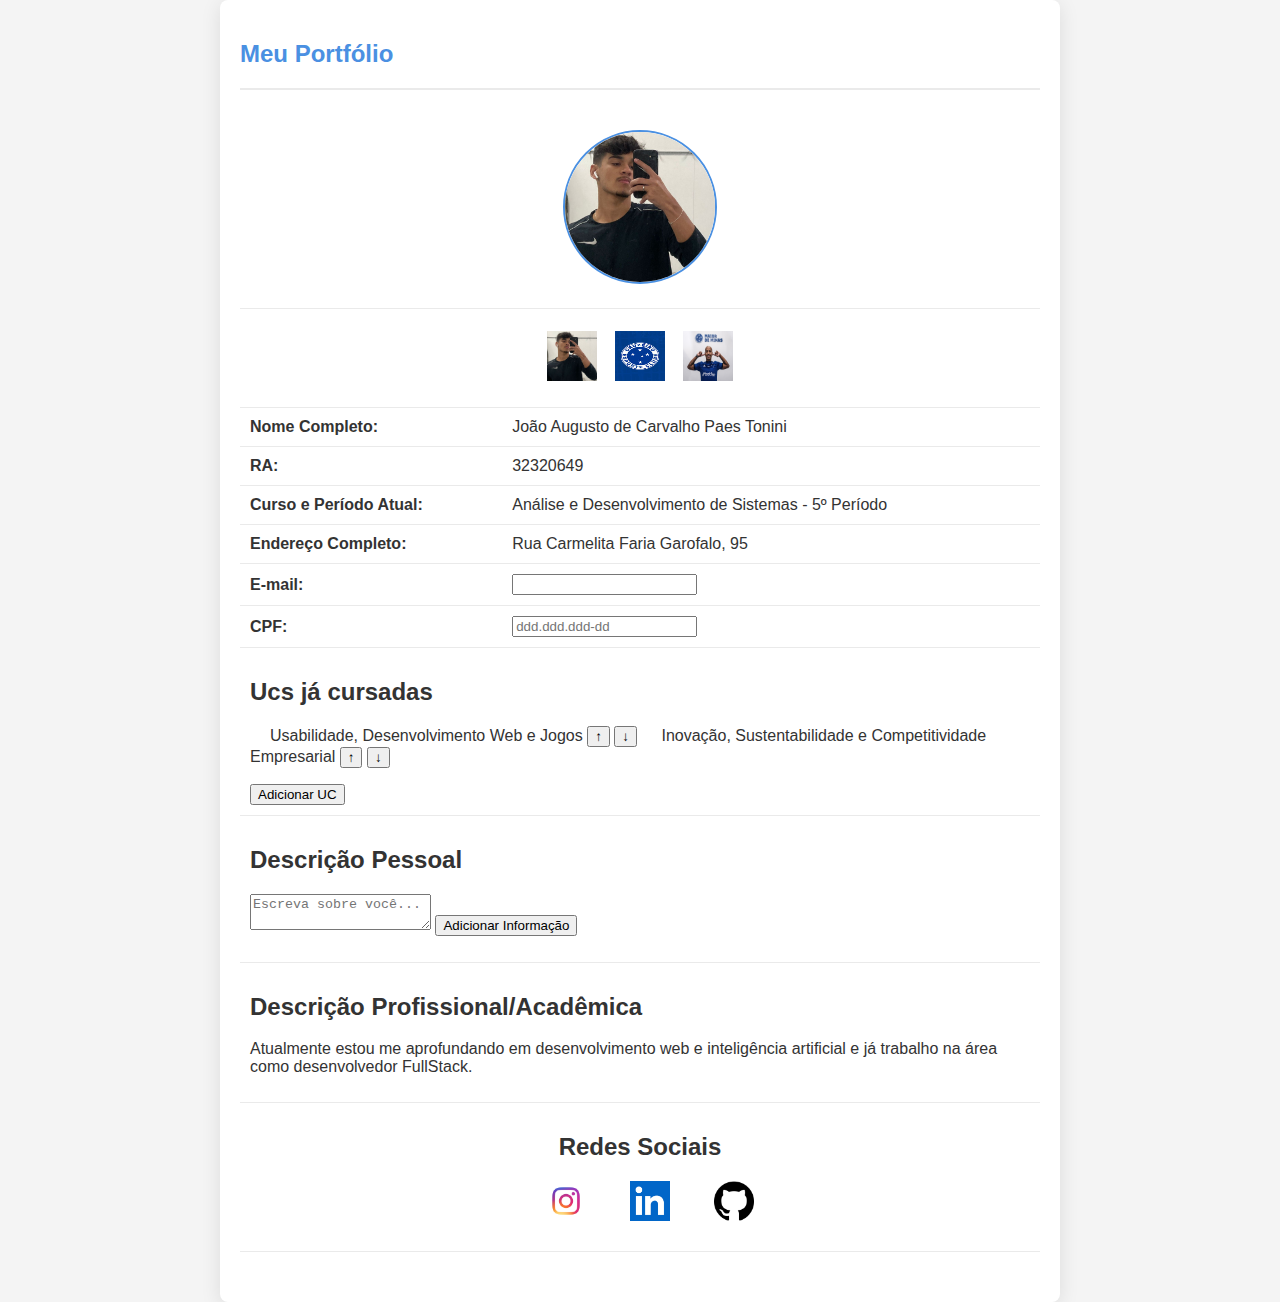
<file: HTML + CSS + JS/index.html>
<!DOCTYPE html>
<html lang="pt-BR">
<head>
    <meta charset="UTF-8" />
    <meta name="viewport" content="width=device-width, initial-scale=1.0" />
    <link rel="stylesheet" href="styles.css" />
    <title>Portfólio</title>
</head>
<body>
    <section>
        <div class="container">
            <header>
                <a href="#" class="logo">Meu Portfólio</a>
                
            </header>

            <table>
                <tr>
                    <td colspan="2" class="imagem_principal">
                        <img src="/Imagens/fotoperfil.jpg" alt="Foto de Perfil" id="foto-perfil-principal" />
                    </td>
                </tr>
                <tr>
                    <td colspan="2">
                        <div class="thumbnails">
                            <img src="/Imagens/fotoperfil.jpg" alt="Perfil 1" onclick="changeMainImage(this.src)" />
                            <img src="/Imagens/cruzeiro.jpg" alt="Perfil 2" onclick="changeMainImage(this.src)" />
                            <img src="/Imagens/matheus-pereira-no-cruzeiro.jpeg" alt="Perfil 3" onclick="changeMainImage(this.src)" />
                        </div>
                    </td>
                </tr>
                <tr>
                    <td class="label">Nome Completo:</td>
                    <td>João Augusto de Carvalho Paes Tonini</td>
                </tr>
                <tr>
                    <td class="label">RA:</td>
                    <td>32320649</td>
                </tr>
                <tr>
                    <td class="label">Curso e Período Atual:</td>
                    <td>Análise e Desenvolvimento de Sistemas - 5º Período</td>
                </tr>
                <tr>
                    <td class="label">Endereço Completo:</td>
                    <td>Rua Carmelita Faria Garofalo, 95</td>
                </tr>
                <tr>
                    <td class="label">E-mail:</td>
                    <td><input type="text" id="email" onblur="validateEmail()" /></td>
                </tr>
                <tr>
                    <td class="label">CPF:</td>
                    <td><input type="text" id="cpf" onblur="validateCPF()" placeholder="ddd.ddd.ddd-dd" /></td>
                </tr>
                <tr>
                    <td colspan="2" class="section">
                        <h2>Ucs já cursadas</h2>
                        <ul id="uc-list">
                            <li>Usabilidade, Desenvolvimento Web e Jogos <button onclick="moveUp(this)">↑</button> <button onclick="moveDown(this)">↓</button></li>
                            <li>Inovação, Sustentabilidade e Competitividade Empresarial <button onclick="moveUp(this)">↑</button> <button onclick="moveDown(this)">↓</button></li>
                        </ul>
                        <button onclick="addUC()">Adicionar UC</button>
                    </td>
                </tr>
                <tr>
                    <td colspan="2" class="section">
                        <h2>Descrição Pessoal</h2>
                        <textarea id="descricao-pessoal" placeholder="Escreva sobre você..."></textarea>
                        <button onclick="addDescription()">Adicionar Informação</button>
                        <ul id="descricao-lista"></ul>
                    </td>
                </tr>
                
                
                <tr>
                    <td colspan="2" class="section">
                        <h2>Descrição Profissional/Acadêmica</h2>
                        <p>Atualmente estou me aprofundando em desenvolvimento web e inteligência artificial e já trabalho na área como desenvolvedor FullStack.</p>
                    </td>
                </tr>
                <tr>
                    <td colspan="2" class="icones">
                        <h2>Redes Sociais</h2>
                        <ul>
                            <li><a href="https://www.instagram.com/jatonini/" target="_blank"><img src="/Imagens/instagram.jpg" alt="Instagram" /></a></li>
                            <li><a href="https://www.linkedin.com/in/jo%C3%A3o-tonini/" target="_blank"><img src="/Imagens/linkedin.avif" alt="LinkedIn" /></a></li>
                            <li><a href="https://github.com/jatonini" target="_blank"><img src="/Imagens/github.png" alt="GitHub" /></a></li>
                        </ul>
                    </td>
                </tr>
            </table>

            <div class="notas"></div>
        </div>
    </section>

    <script src="script.js"></script>
</body>
</html>
</file>
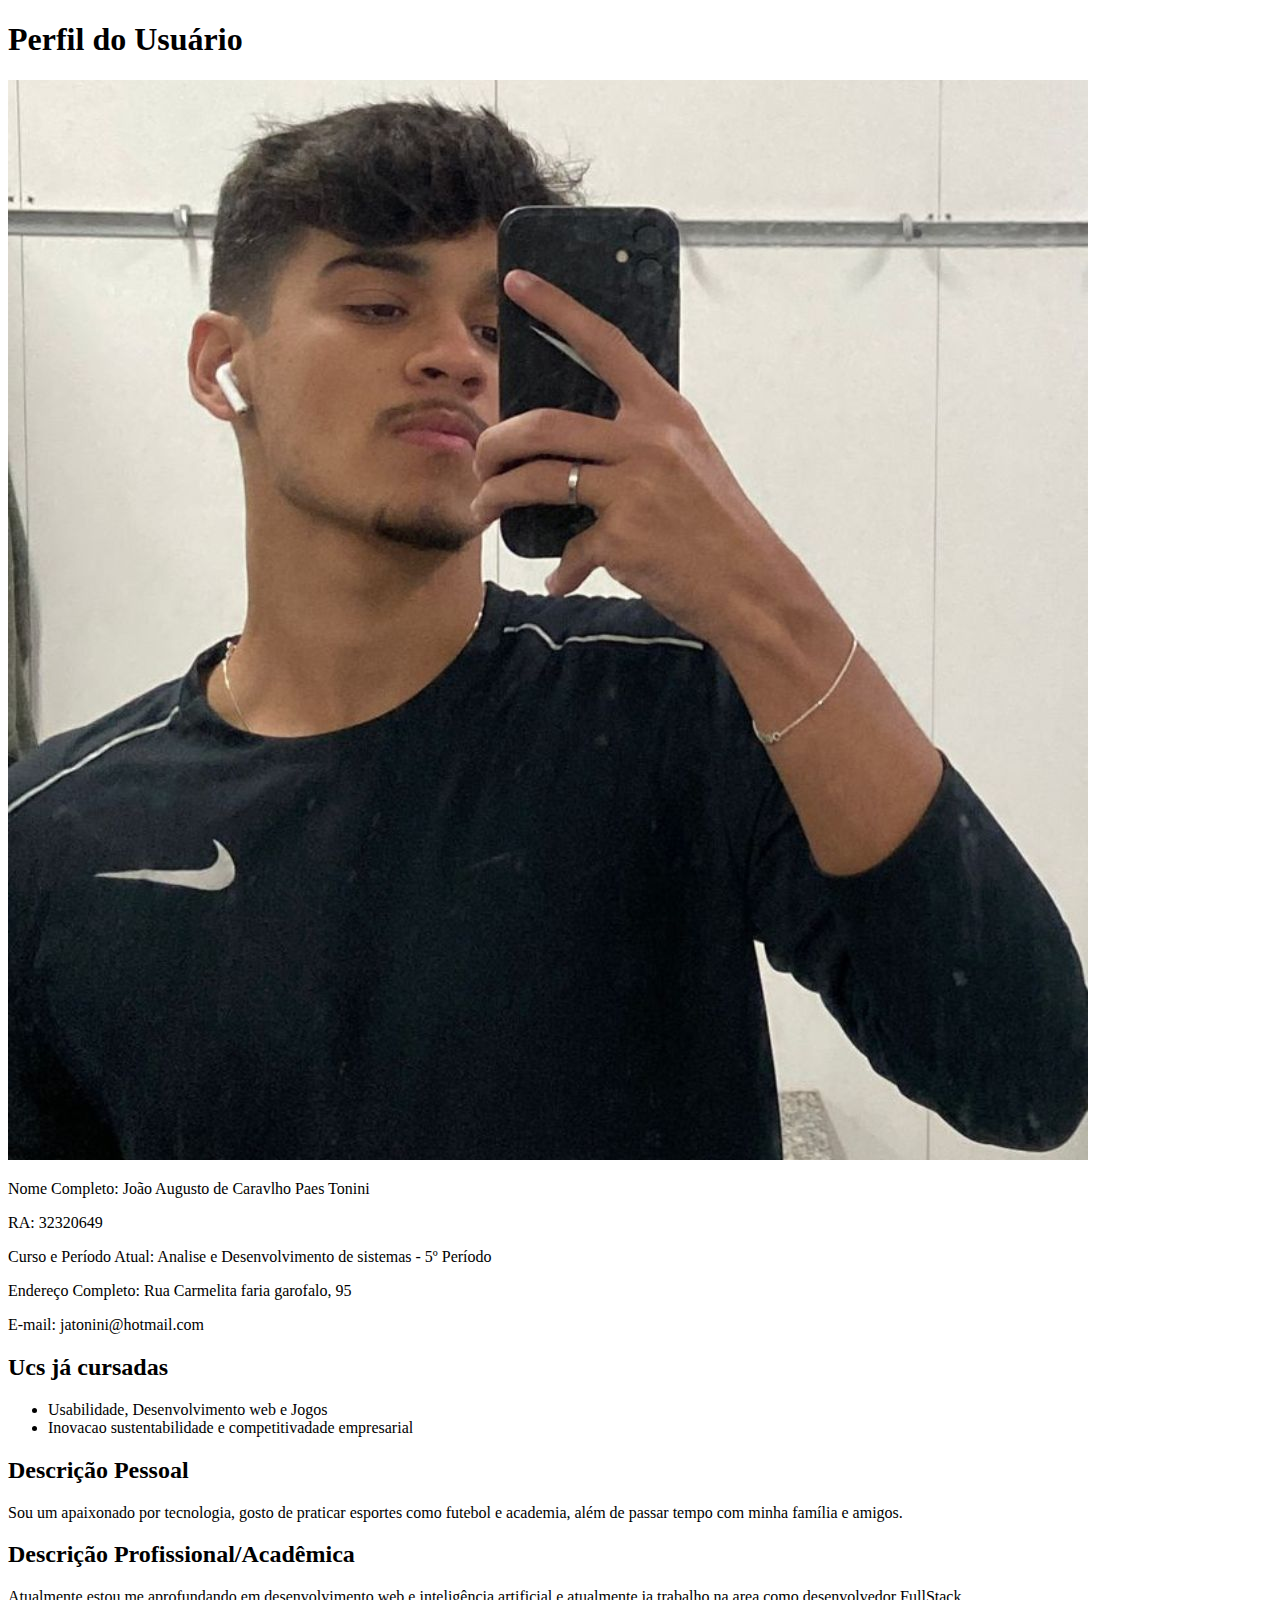
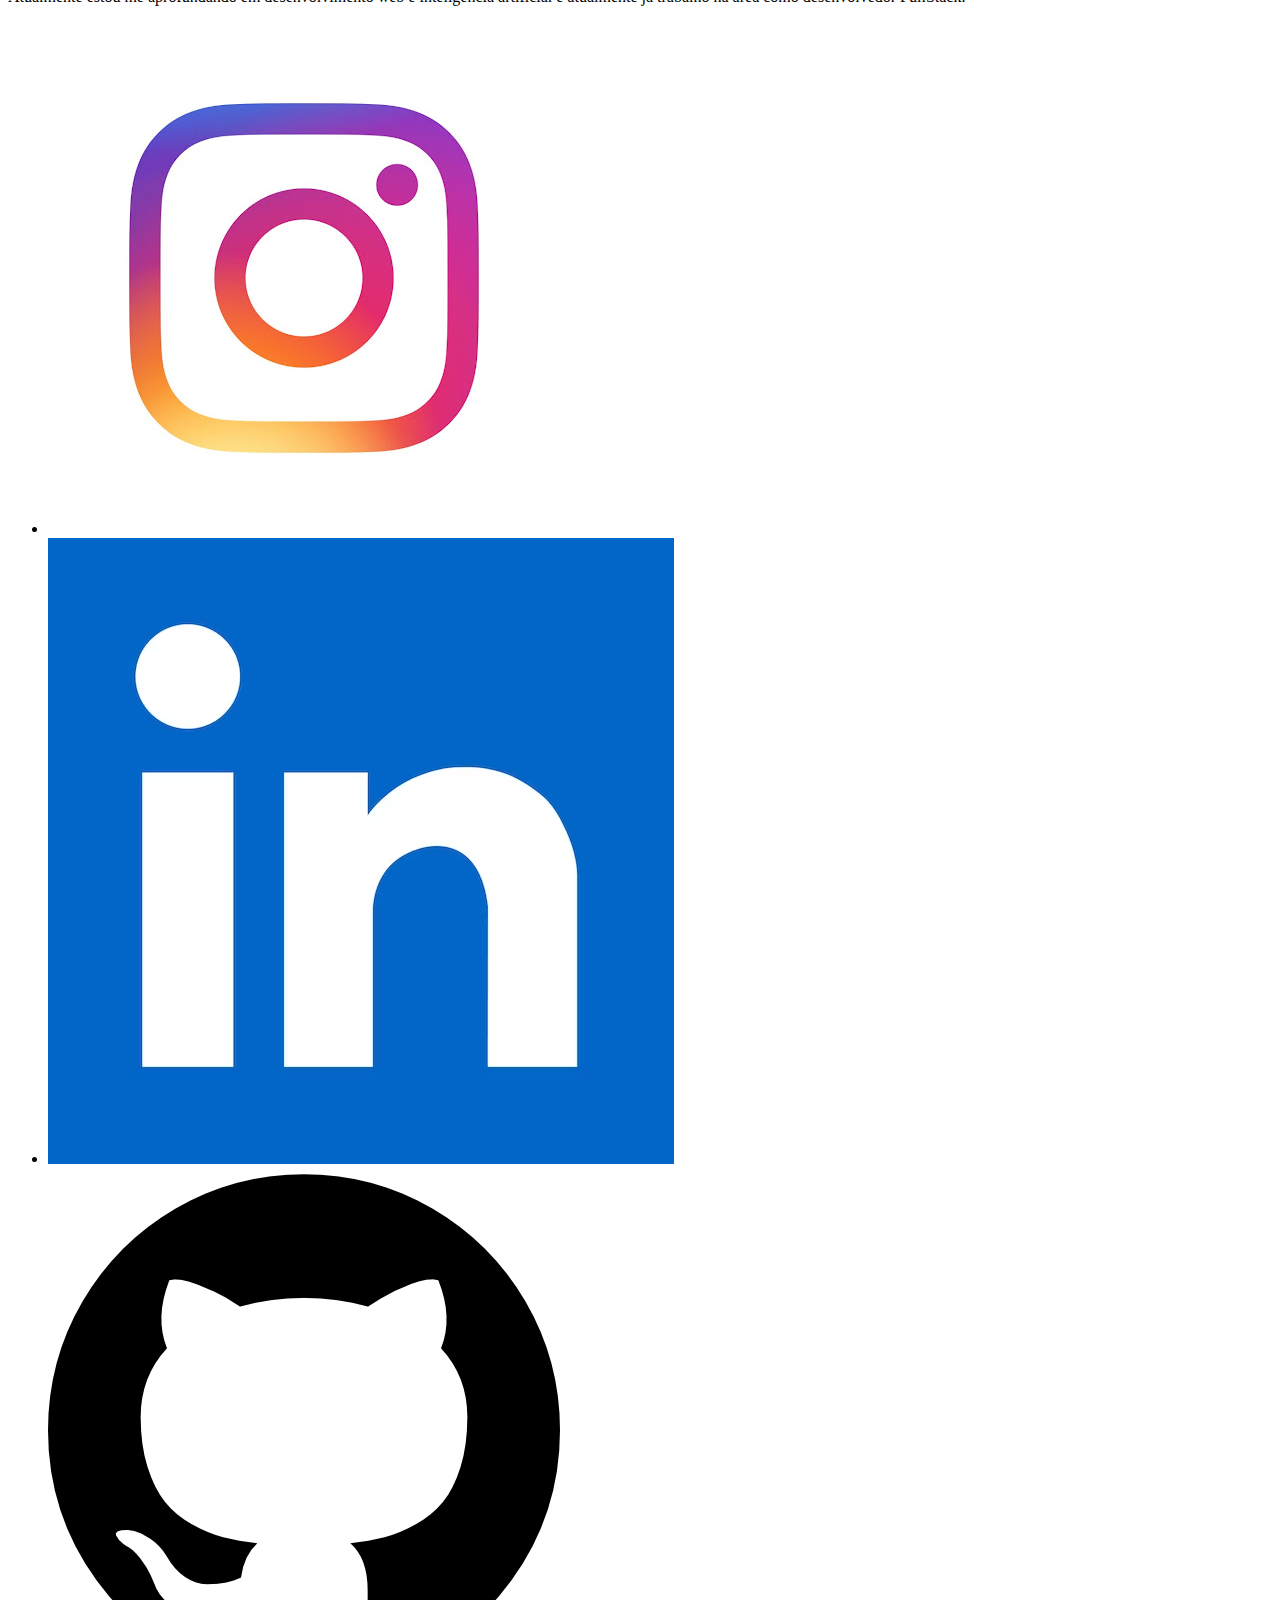
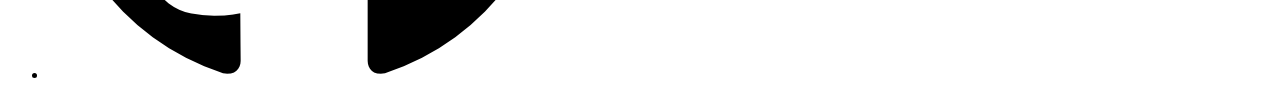
<file: HTML/Portifolio.html>
<!DOCTYPE html>
<html lang="pt-BR">
<head>
    <meta charset="UTF-8">
    <meta name="viewport" content="width=device-width, initial-scale=1.0">
    <title>Perfil do Usuário</title>
 
</head>
<body>

<div class="container">
    <h1>Perfil do Usuário</h1>
    
    <div >
      <img src="/Imagens/fotoperfil.jpg" alt="" />
    </div>

    <div class="section">
        <p><span class="label">Nome Completo:</span> João Augusto de Caravlho Paes Tonini</p>
        <p><span class="label">RA:</span> 32320649</p>
        <p><span class="label">Curso e Período Atual:</span> Analise e Desenvolvimento de sistemas - 5º Período</p>
        <p><span class="label">Endereço Completo:</span> Rua Carmelita faria garofalo, 95</p>
        <p><span class="label">E-mail:</span> jatonini@hotmail.com</p>
    </div>

    <div class="section">
        <h2>Ucs já cursadas</h2>
        <ul>
            <li>Usabilidade, Desenvolvimento web e Jogos</li>
            <li>Inovacao sustentabilidade e competitivadade empresarial</li>
            
        </ul>
    </div>

    <div class="section">
        <h2>Descrição Pessoal</h2>
        <p>Sou um apaixonado por tecnologia, gosto de praticar esportes como futebol e academia, além de passar tempo com minha família e amigos.</p>
    </div>

    <div class="section">
        <h2>Descrição Profissional/Acadêmica</h2>
        <p>Atualmente estou me aprofundando em desenvolvimento web e inteligência artificial e atualmente ja trabalho na area como desenvolvedor FullStack.</p>
    </div>

    
    <ul >
      <li>
        <a
          href="https://www.instagram.com/jatonini/?next=%2F"
          target="_blank"
          ><img src="/Imagens/instagram.jpg" alt=""
        /></a>
      </li>
      <li>
        <a
          href="https://www.linkedin.com/in/jo%C3%A3o-tonini/"
          target="_blank"
          ><img src="/Imagens/linkedin.avif" alt=""
        /></a>
      </li>
      <li>
        <a href="https://github.com/jatonini" target="_blank"
          ><img src="/Imagens/github.png" alt=""
        /></a>
      </li>
    </ul>

</div>

</body>
</html>
</file>
<file: HTML + CSS + JS/styles.css>
/* style.css */
body {
    font-family: 'Arial', sans-serif;
    margin: 0;
    padding: 0;
    background-color: #f4f4f4;
    color: #333;
  }
  
  .container {
    max-width: 800px;
    margin: auto;
    background: white;
    padding: 20px;
    border-radius: 8px;
    box-shadow: 0 4px 20px rgba(0, 0, 0, 0.1);
  }
  
  header {
    display: flex;
    justify-content: space-between;
    align-items: center;
    padding: 20px 0;
    border-bottom: 2px solid #eaeaea;
  }
  
  .logo {
    font-size: 24px;
    font-weight: bold;
    color: #4A90E2;
    text-decoration: none;
  }
  
  ul {
    list-style-type: none;
    padding: 0;
  }
  
  li {
    display: inline;
    margin-left: 20px;
  }
  
  a {
    text-decoration: none;
    color: #333;
    font-weight: bold;
    transition: color 0.3s;
  }
  
  a:hover {
    color: #4A90E2;
  }
  
  table {
    width: 100%;
    border-collapse: collapse;
    margin: 20px 0;
  }
  
  td, th {
    padding: 10px;
    border-bottom: 1px solid #eaeaea;
  }
  
  .label {
    font-weight: bold;
  }
  
  .imagem_principal {
    text-align: center;
    padding: 20px 0;
  }
  
  .imagem_principal img {
    max-width: 150px;
    border-radius: 50%;
    border: 2px solid #4A90E2;
  }
  
  .thumbnails {
    text-align: center;
    margin: 10px 0;
  }
  
  .thumbnails img {
    width: 50px;
    height: 50px;
    margin: 0 5px;
    cursor: pointer;
    border: 2px solid transparent;
    transition: border 0.3s;
  }
  
  .thumbnails img:hover {
    border: 2px solid #4A90E2;
  }
  
  .icones {
    text-align: center;
  }
  
  .icones img {
    width: 40px;
    height: 40px;
    margin: 0 10px;
  }
  
  .notas {
    margin-top: 30px;
    font-style: italic;
    color: #888;
    text-align: center;
  }
</file>
